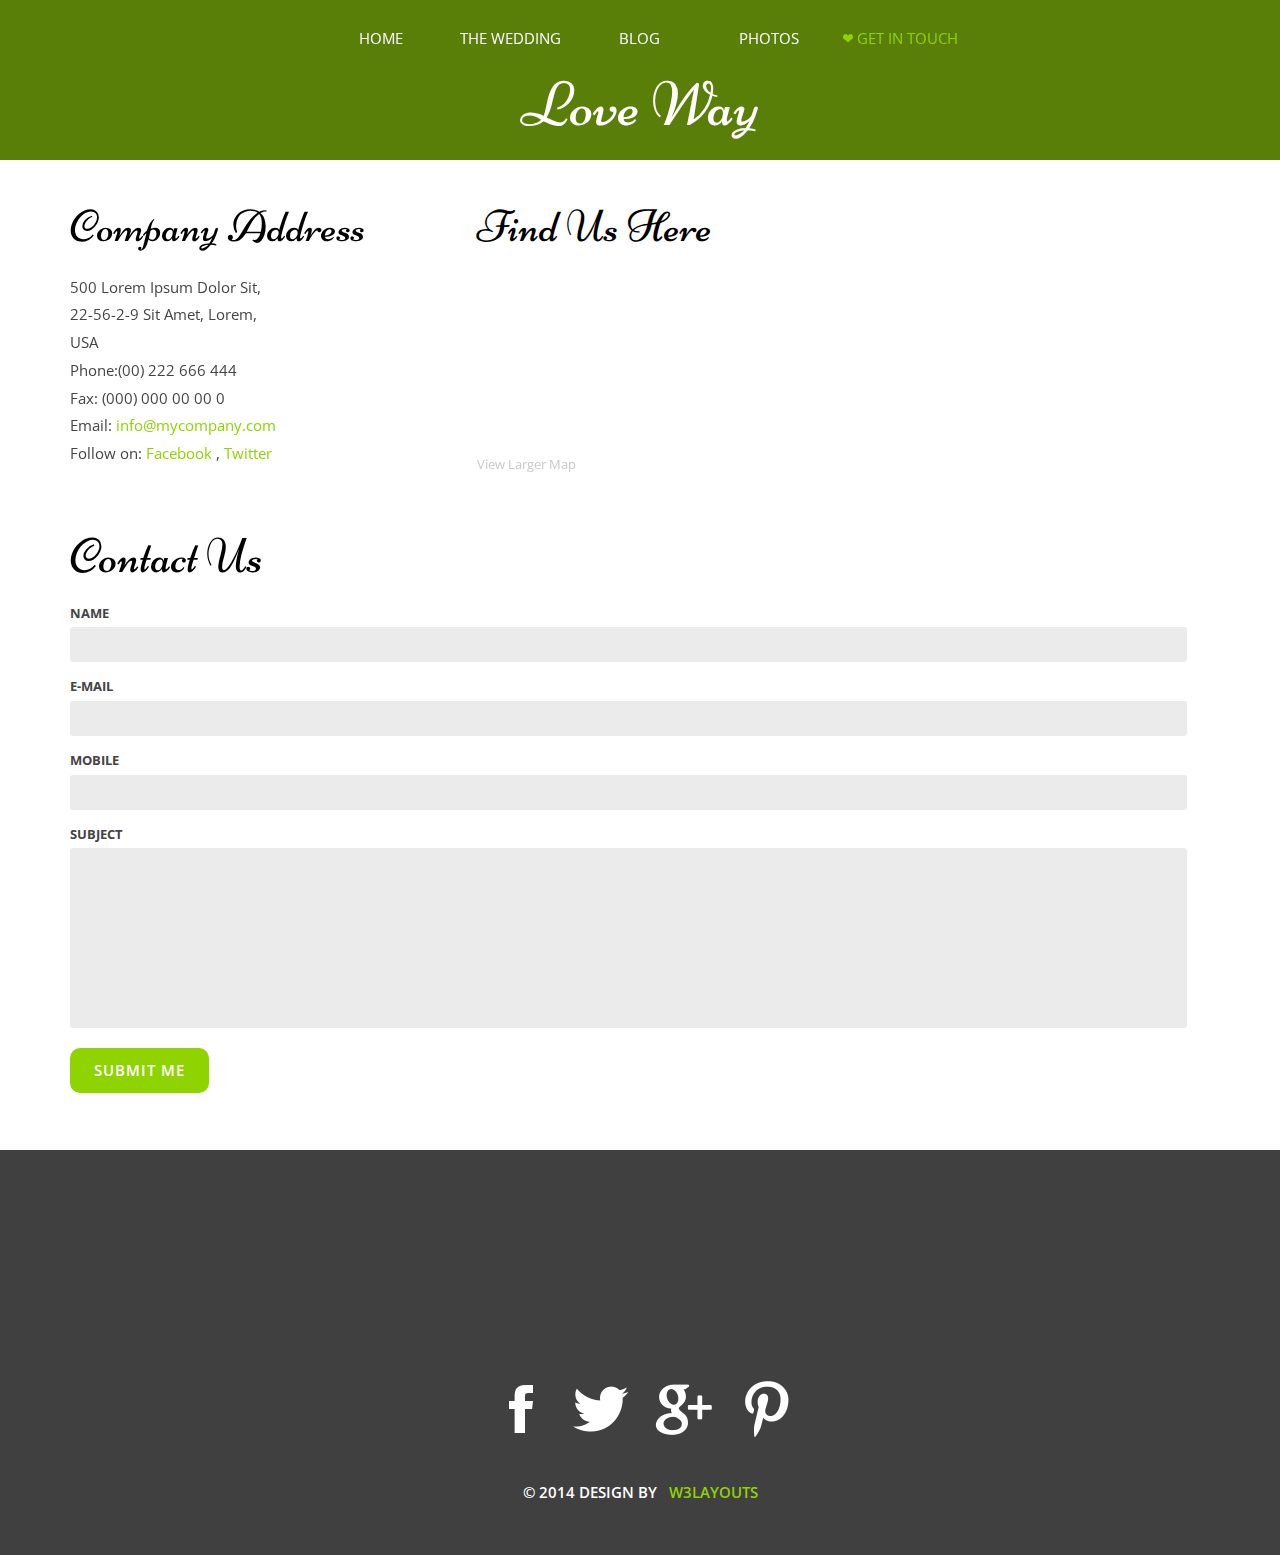
<file: contact.html>
<!--
Author: W3layouts
Author URL: http://w3layouts.com
License: Creative Commons Attribution 3.0 Unported
License URL: http://creativecommons.org/licenses/by/3.0/
-->
<!DOCTYPE html>
<html>
<head>
<title>LOVE WAY Bootstarp responsive Website Template| Contact :: w3layouts</title>
<link href="css/bootstrap.css" rel='stylesheet' type='text/css' />
<!-- jQuery (necessary for Bootstrap's JavaScript plugins) -->
<script src="js/jquery.min.js"></script>
<script src="js/modernizr.custom.js"></script>
<!-- Custom Theme files -->
<link href="css/style.css" rel="stylesheet" type="text/css" media="all" />
<!-- Custom Theme files -->
<meta name="viewport" content="width=device-width, initial-scale=1">
<script type="application/x-javascript"> addEventListener("load", function() { setTimeout(hideURLbar, 0); }, false); function hideURLbar(){ window.scrollTo(0,1); } </script>
<!--webfont-->
<link href='http://fonts.googleapis.com/css?family=Open+Sans:300italic,400italic,600italic,700italic,800italic,400,300,600,700,800' rel='stylesheet' type='text/css'>
<link href='http://fonts.googleapis.com/css?family=Niconne' rel='stylesheet' type='text/css'>
<script type="text/javascript" src="js/move-top.js"></script>
<script type="text/javascript" src="js/easing.js"></script>
<script type="text/javascript">
			jQuery(document).ready(function($) {
				$(".scroll").click(function(event){		
					event.preventDefault();
					$('html,body').animate({scrollTop:$(this.hash).offset().top},1200);
				});
			});
		</script>
</head>
<body>
     <!-- header-section-starts -->
				  <div class="wedding-banner-info text-center">
					<div class="container">
						<div class="top-menu w-top-menu">
						<span class="menu"> </span>
							<ul class="cl-effect-16">
								<li><a href="index.html" data-hover="Home">Home</a></li>
								<li><a href="wedding.html" data-hover="The Wedding">The Wedding</a></li>
								<li><a href="blog.html" data-hover="Blog">Blog</a></li>
								<li><a href="photos.html" data-hover="Photos">Photos</a></li>
								<li><a class="active" href="contact.html"><i class="heart"></i>Get In Touch</a></li>
							</ul>
						</div>
						<!-- script-for-menu -->
						<script>
							$("span.menu").click(function(){
								$(".top-menu ul").slideToggle("slow" , function(){
								});
							});
						</script>
						<!-- script-for-menu -->
						<div class="logo1">
				            <a href="index.html">Love Way</a>
						</div>
					</div>
				  </div>
	 <!-- header-section-ends -->
	 <!-- content-section-starts -->
	 <div class="blog-content">
      <div class="container">
        <div class="wrapper">
	       <div class="contact">
		     <div class="section group">				
				<div class="col span_1_of_2">
					<div class="contact_info">
			    	 	<h2>Find Us Here</h2>
			    	 		<div class="contact-map">
					   			<iframe width="100%" height="175" frameborder="0" scrolling="no" marginheight="0" marginwidth="0" src="https://maps.google.co.in/maps?f=q&amp;source=s_q&amp;hl=en&amp;geocode=&amp;q=Lighthouse+Point,+FL,+United+States&amp;aq=4&amp;oq=light&amp;sll=26.275636,-80.087265&amp;sspn=0.04941,0.104628&amp;ie=UTF8&amp;hq=&amp;hnear=Lighthouse+Point,+Broward,+Florida,+United+States&amp;t=m&amp;z=14&amp;ll=26.275636,-80.087265&amp;output=embed"></iframe><br><small><a href="https://maps.google.co.in/maps?f=q&amp;source=embed&amp;hl=en&amp;geocode=&amp;q=Lighthouse+Point,+FL,+United+States&amp;aq=4&amp;oq=light&amp;sll=26.275636,-80.087265&amp;sspn=0.04941,0.104628&amp;ie=UTF8&amp;hq=&amp;hnear=Lighthouse+Point,+Broward,+Florida,+United+States&amp;t=m&amp;z=14&amp;ll=26.275636,-80.087265" style="color: #C9C9C9;text-align:left;font-size:13px">View Larger Map</a></small>
					   		</div>
      				</div>
      			<div class="company_address">
				     	<h2>Company Address </h2>
						<p>500 Lorem Ipsum Dolor Sit,</p>
						<p>22-56-2-9 Sit Amet, Lorem,</p>
						<p>USA</p>
				   		<p>Phone:(00) 222 666 444</p>
				   		<p>Fax: (000) 000 00 00 0</p>
				 	 	<p>Email: <a href="#">info@mycompany.com</a></p>
				   		<p>Follow on: <a href="#">Facebook</a> , <a href="#">Twitter</a></p>
				   </div>
				   <div class="clearfix"></div>
				</div>				
				<div class="col span_2_of_4">
				  <div class="contact-form">
				  	<h2 class="style">Contact Us</h2>
					       <form method="post" action="contact-post.html">
					    	<div>
						    	<span><label>NAME</label></span>
						    	<span><input name="userName" type="text" class="textbox"></span>
						    </div>
						    <div>
						    	<span><label>E-MAIL</label></span>
						    	<span><input name="userEmail" type="text" class="textbox"></span>
						    </div>
						    <div>
						     	<span><label>MOBILE</label></span>
						    	<span><input name="userPhone" type="text" class="textbox"></span>
						    </div>
						    <div>
						    	<span><label>SUBJECT</label></span>
						    	<span><textarea name="userMsg"> </textarea></span>
						    </div>
						   <div>
						   		<div class="button"><span><a href="#">Submit me</a></span></div>
						  </div>
					    </form>
				    </div>
  				</div>		
  			<div class="clearfix"></div>
			</div>
	    </div>
	</div>
</div>
</div>
	 <!-- content-section-ends -->
	 <!-- footer-section-starts -->
	 <div class="footer">
		<div class="map">
			<iframe src="https://www.google.com/maps/embed?pb=!1m18!1m12!1m3!1d396369.7968760607!2d-94.5757195!3d39.091919000000004!2m3!1f0!2f0!3f0!3m2!1i1024!2i768!4f13.1!3m3!1m2!1s0x87c0f75eafe99997%3A0x558525e66aaa51a2!2sKansas+City%2C+MO%2C+USA!5e0!3m2!1sen!2sin!4v1416895090472"  frameborder="0" style="border:0"></iframe>
			<div class="map-layer text-center">
				<div class="social-icons">
					<a href="#"><i class="facebook"></i></a>
					<a href="#"><i class="twitter"></i></a>
					<a href="#"><i class="google-pluse"></i></a>
					<a href="#"><i class="pinterest"></i></a>
				</div>
				<p>&copy; 2014 Design by <a href="http://w3layouts.com" target="target_blank">W3layouts</a></p>
			</div>
		</div>
	 </div>
	 <!-- footer-section-ends -->
</body>
</html>
</file>
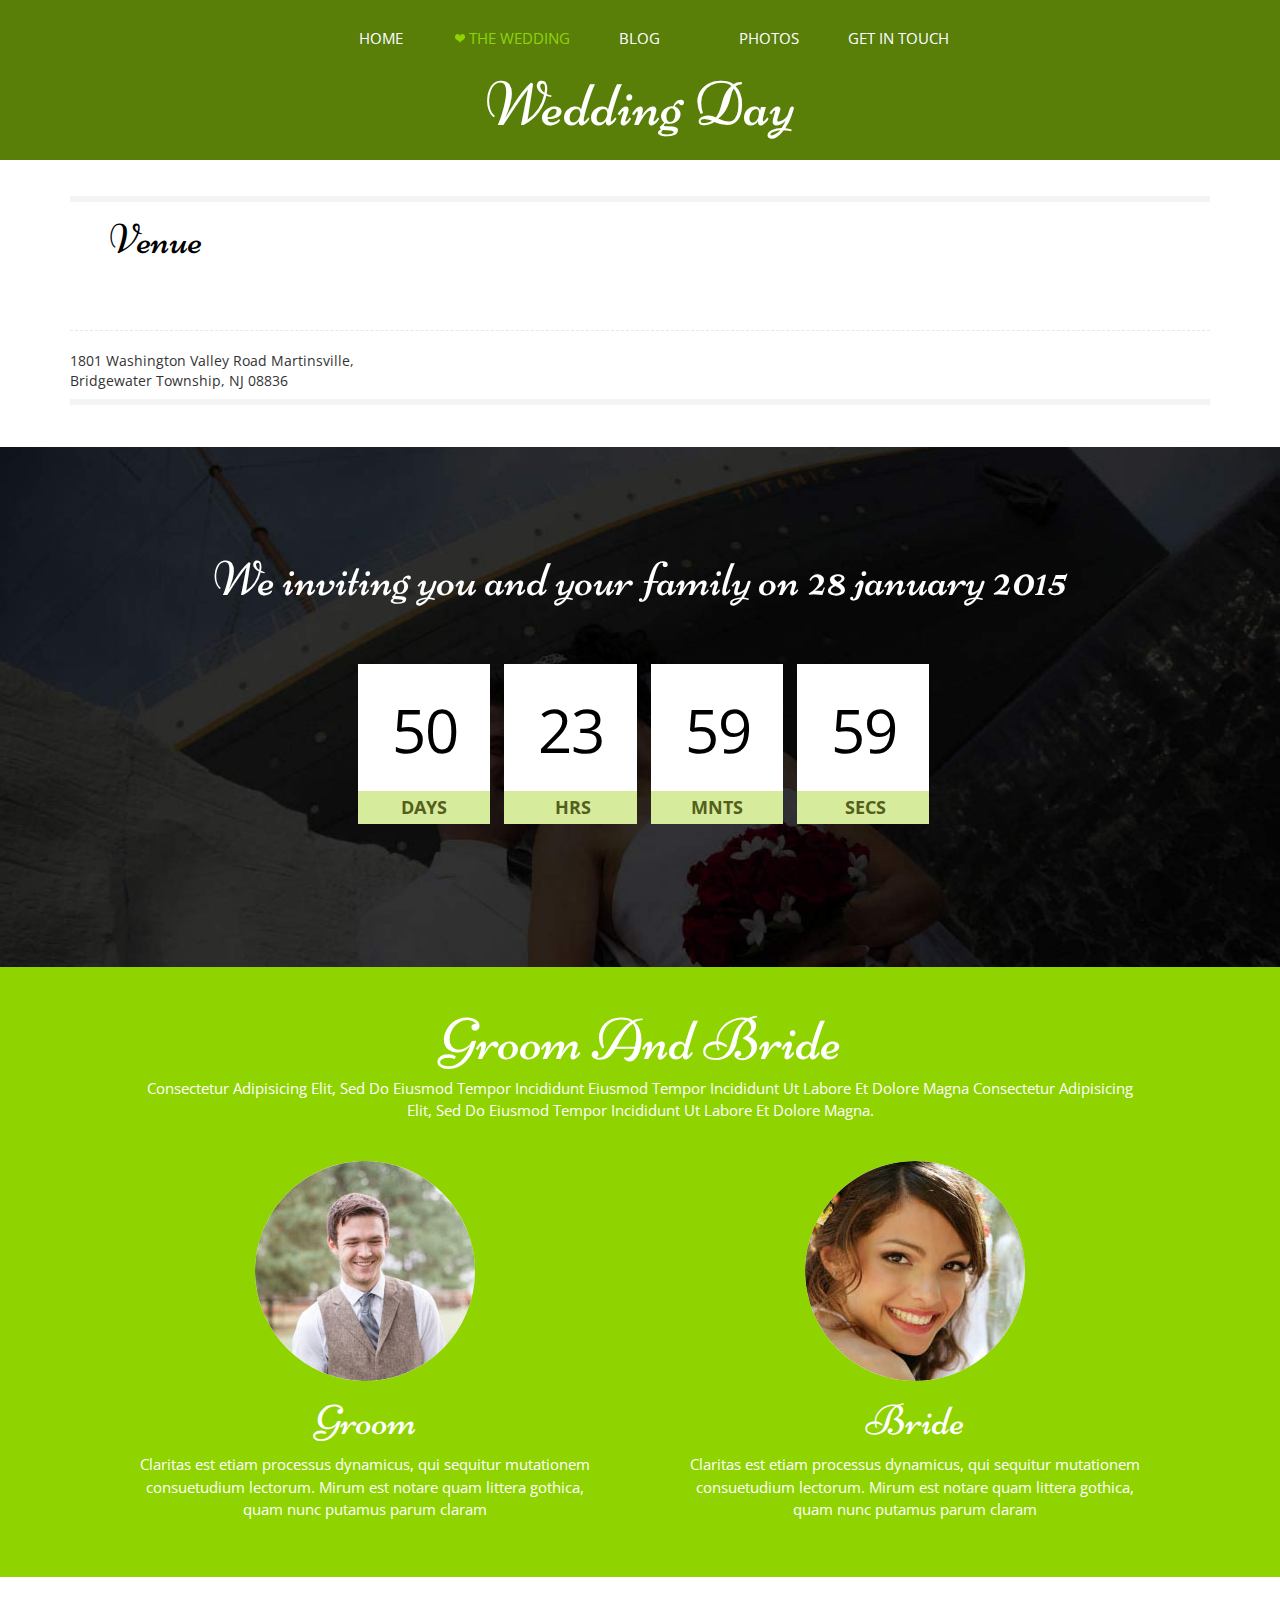
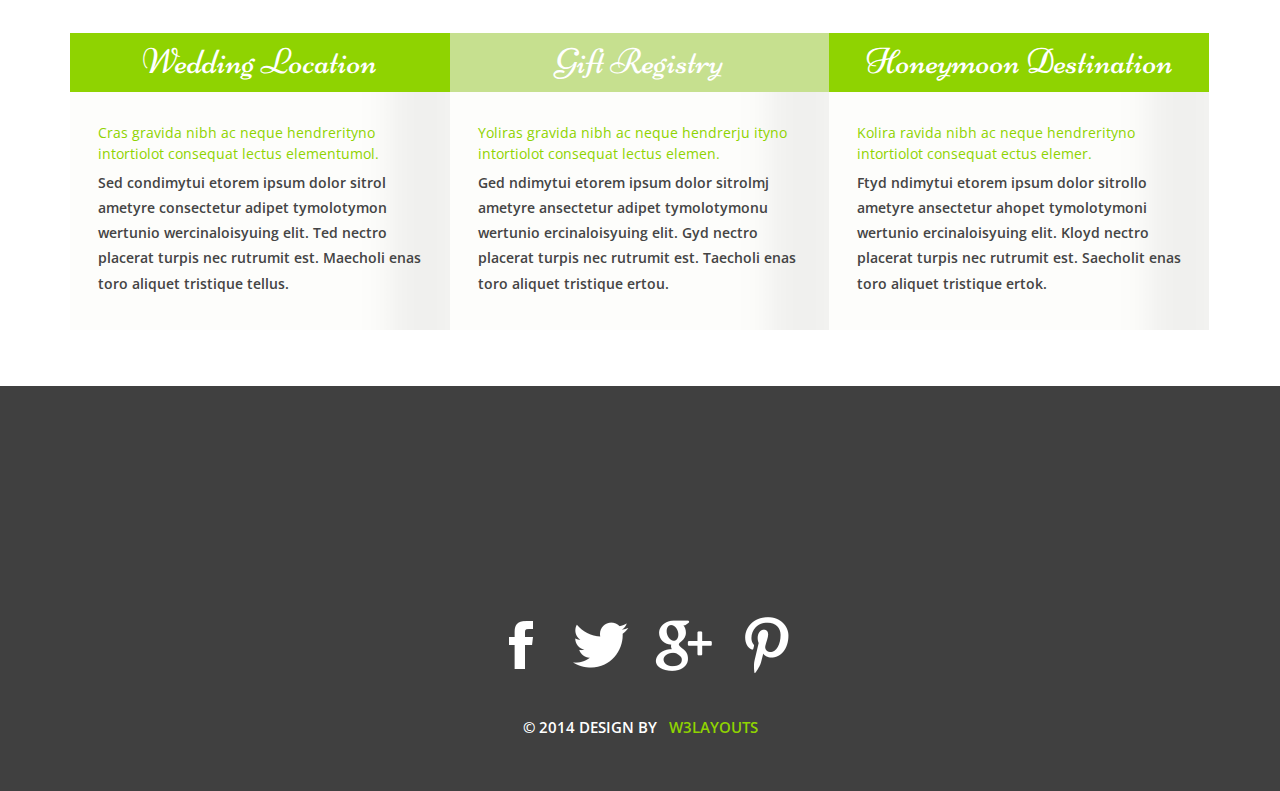
<file: wedding.html>
<!--
Author: W3layouts
Author URL: http://w3layouts.com
License: Creative Commons Attribution 3.0 Unported
License URL: http://creativecommons.org/licenses/by/3.0/
-->
<!DOCTYPE html>
<html>
<head>
<title>LOVE WAY Bootstarp responsive Website Template| Wedding :: w3layouts</title>
<link href="css/bootstrap.css" rel='stylesheet' type='text/css' />
<!-- jQuery (necessary for Bootstrap's JavaScript plugins) -->
<script src="js/jquery.min.js"></script>
<script src="js/modernizr.custom.js"></script>
<!-- Custom Theme files -->
<link href="css/style.css" rel="stylesheet" type="text/css" media="all" />
<!-- Custom Theme files -->
<meta name="viewport" content="width=device-width, initial-scale=1">
<script type="application/x-javascript"> addEventListener("load", function() { setTimeout(hideURLbar, 0); }, false); function hideURLbar(){ window.scrollTo(0,1); } </script>
<!--webfont-->
<link href='http://fonts.googleapis.com/css?family=Open+Sans:300italic,400italic,600italic,700italic,800italic,400,300,600,700,800' rel='stylesheet' type='text/css'>
<link href='http://fonts.googleapis.com/css?family=Niconne' rel='stylesheet' type='text/css'>
<!--webfont-->
<script src="js/home.js"></script>
<script src="js/jquery.carouFredSel-6.0.5-packed.js"></script>
	<script type="text/javascript">
       $("#foo1").carouFredSel();
    </script>
 <script src="js/jquery.countdown.js"></script>
<script src="js/script.js"></script>
<script type="text/javascript" src="js/move-top.js"></script>
<script type="text/javascript" src="js/easing.js"></script>
<script type="text/javascript">
			jQuery(document).ready(function($) {
				$(".scroll").click(function(event){		
					event.preventDefault();
					$('html,body').animate({scrollTop:$(this.hash).offset().top},1200);
				});
			});
		</script>
</head>
<body>
    <!-- header-section-starts -->
				  <div class="wedding-banner-info text-center">
					<div class="container">
						<div class="top-menu w-top-menu">
						<span class="menu"> </span>
							<ul class="cl-effect-16">
								<li><a href="index.html" data-hover="Home">Home</a></li>
								<li><a class="active" href="wedding.html"><i class="heart"></i>The Wedding</a></li>
								<li><a href="blog.html" data-hover="Blog">Blog</a></li>
								<li><a href="photos.html" data-hover="Photos">Photos</a></li>
								<li><a href="contact.html" data-hover="Get In Touch">Get In Touch</a></li>
							</ul>
						</div>
						<!-- script-for-menu -->
						<script>
							$("span.menu").click(function(){
								$(".top-menu ul").slideToggle("slow" , function(){
								});
							});
						</script>
						<!-- script-for-menu -->
						<div class="logo1"><a href="index.html">Wedding Day</a></div>
					</div>
				  </div>
	 <!-- header-section-ends -->
	 <!-- content-section-starts -->
<div class="wedding-content page1">
		<div class="wedding-top">
		<div class="container">
              		<div class="content-top"> </div>
	      <div class="content-middle">    
	        <div class="inner-top">   
	    	  <div class="transparent p1">
				<div class="image_carousel">
				  <h3>Venue</h3>
<div class="clearfix"></div>
			</div>
		</div>
      </div>
		     <br>
		     1801 Washington Valley Road Martinsville,<br>
	      Bridgewater Township, NJ 08836            </div>
  </div>  
  </div>
  	<div class="counterbg">
					<div class="invitation text-center">
					<p>We inviting you and your family on 28 january 2015</p>
					</div>
					<div id="counter"> </div>		   	 	  	 
		   	 	 </div>
  		  
	<div class="wedding-happy-couple">
			<div class="happy-couple-head span-head text-center">
				<h3>groom and bride</h3>
				<p>Consectetur adipisicing elit, sed do eiusmod tempor incididunt eiusmod tempor incididunt ut labore et dolore magna Consectetur adipisicing elit, sed do eiusmod tempor incididunt ut labore et dolore magna.</p>
			</div>
			<div class="happy-couple-grids">
				<div class="col-md-6 happy-couple-grid span-66 text-center">
					<img src="images/s1.jpg" alt="" />
					<h4>groom</h4>
					<p>Claritas est etiam processus dynamicus, qui sequitur mutationem consuetudium lectorum. Mirum est notare quam littera gothica, quam nunc putamus parum claram</p>
				</div>
				<div class="col-md-6 happy-couple-grid span-66 text-center">
					<img src="images/s2.jpg" alt="" />
					<h4>bride</h4>
					<p>Claritas est etiam processus dynamicus, qui sequitur mutationem consuetudium lectorum. Mirum est notare quam littera gothica, quam nunc putamus parum claram</p>
				</div>
				<div class="clearfix"></div>
			</div>
	    </div>
	<div class="container">
      <div class="banners">
        <div class="maxheight"><h3>Wedding Location</h3>
          <a href="#">Cras gravida nibh ac neque hendrerityno intortiolot consequat lectus elementumol. </a>
            <p>Sed condimytui etorem ipsum dolor sitrol ametyre consectetur adipet tymolotymon wertunio wercinaloisyuing elit. Ted nectro placerat turpis nec rutrumit est. Maecholi enas toro aliquet tristique tellus.</p>
        </div>
        <div class="maxheight"><h3>Gift Registry</h3>
         <a href="#">Yoliras gravida nibh ac neque hendrerju
ityno intortiolot consequat lectus elemen.</a>
            <p>Ged ndimytui etorem ipsum dolor sitrolmj ametyre ansectetur adipet tymolotymonu wertunio ercinaloisyuing elit. Gyd nectro placerat turpis nec rutrumit est. Taecholi enas toro aliquet tristique ertou.</p>
        </div>
        <div class="maxheight"><h3>Honeymoon Destination</h3>
          <a href="#">Kolira ravida nibh ac neque hendrerityno intortiolot consequat ectus elemer.</a>
         <p>Ftyd ndimytui etorem ipsum dolor sitrollo ametyre ansectetur ahopet tymolotymoni wertunio ercinaloisyuing elit. Kloyd nectro placerat turpis nec rutrumit est. Saecholit enas toro aliquet tristique ertok.</p>
        </div>
      </div>
    </div>

  </div>
	 <!-- content-section-ends -->
	 <!-- footer-section-starts -->
	 <div class="footer">
		<div class="map">
			<iframe src="https://www.google.com/maps/embed?pb=!1m18!1m12!1m3!1d396369.7968760607!2d-94.5757195!3d39.091919000000004!2m3!1f0!2f0!3f0!3m2!1i1024!2i768!4f13.1!3m3!1m2!1s0x87c0f75eafe99997%3A0x558525e66aaa51a2!2sKansas+City%2C+MO%2C+USA!5e0!3m2!1sen!2sin!4v1416895090472"  frameborder="0" style="border:0"></iframe>
			<div class="map-layer text-center">
				<div class="social-icons">
					<a href="#"><i class="facebook"></i></a>
					<a href="#"><i class="twitter"></i></a>
					<a href="#"><i class="google-pluse"></i></a>
					<a href="#"><i class="pinterest"></i></a>
				</div>
				<p>&copy; 2014 Design by <a href="http://w3layouts.com" target="target_blank">W3layouts</a></p>
			</div>
		</div>
	 </div>
	 <!-- footer-section-ends -->
</body>
</html>
</file>
<file: css/style.css>
/*--
Author: W3layouts
Author URL: http://w3layouts.com
License: Creative Commons Attribution 3.0 Unported
License URL: http://creativecommons.org/licenses/by/3.0/
--*/
body{
	padding:0;
	margin:0;
    font-family: 'Open Sans', sans-serif;
	background:#fff;
}
body a{
    transition:0.5s all;
	-webkit-transition:0.5s all;
	-moz-transition:0.5s all;
	-o-transition:0.5s all;
	-ms-transition:0.5s all;
}
input[type="button"],input[type="submit"]{
	transition:0.5s all;
	-webkit-transition:0.5s all;
	-moz-transition:0.5s all;
	-o-transition:0.5s all;
	-ms-transition:0.5s all;
}
h1,h2,h3,h4,h5,h6{
	margin:0;			   
}	
p{
	margin:0;
}
ul{
	margin:0;
	padding:0;
}
label{
	margin:0;
}
/*-----start-header----*/

/*--- slider-css --*/
.slider{
	position:relative;
}
.banner-info {
	position: absolute;
	top: 6em;
	left: 13em;
}

.logo1 a {
	color: #fff;
	font-size: 4.5em;
	font-family: 'Niconne', cursive;
	text-decoration: none;
	display: block;
	margin-top: 10px;
}
.rslides {
  position: relative;
  list-style: none;
  overflow: hidden;
  width: 100%;
  padding: 0;
  margin: 0;
  }
.rslides li {
  -webkit-backface-visibility: hidden;
  width: 100%;
  left: 0;
  top: 0;
  }
.rslides img {
  display: block;
  height: auto;
  float: left;
  width: 100%;
  border: 0;
  }
  .birds img{
	width: 17%;
	position: absolute;
	top: 0;
	left: 35em;
	margin-top: 5em;
	}
a.morebtn{
	padding: 0.4em;
	display: block;
	font-size: 1.25em;
	text-transform: uppercase;
	color: #FFF;
	text-decoration: none;
	font-weight: 400;
	margin: 0 auto;
	width: 30%;
	transition: 0.5s all ease;
	-webkit-transition: 0.5s all ease;
	/* [disabled]-moz-transition: 0.5s all ease; */
	/* [disabled]-o-transition: 0.5s all ease; */
	/* [disabled]-ms-transition: 0.5s all ease; */
	border: 2px solid #fff;
	border-radius: 7px;
	-webkit-border-radius: 7px;
	-moz-border-radius: 7px;
	-o-border-radius: 7px;
	-ms-border-radius: 7px;
}
a.morebtn:hover{
	border: 2px dashed #60CBA1;
}
.callbacks_tabs a:after {
	content: url('../images/s-hearts.png') no-repeat 0px 0px;
	font-size: 0;
	visibility: visible;
	display: block;
	height: 15px;
	width: 15px;
	display: inline-block;
	border-radius: 50%;
	-webkit-border-radius: 50%;
	-moz-border-radius: 50%;
	-o-border-radius: 50%;
	-ms-border-radius: 50%;
}
.callbacks_here a:after{
	opacity:0.5;
}
.callbacks_tabs a{
	visibility:hidden;
}
.callbacks_tabs li{
	display:inline-block;
	margin: 0 10px 0px 0;
}
ul.callbacks_tabs.callbacks1_tabs {
	position: absolute;
	bottom: 20px;
	z-index: 999;
	left: 46%;
}
.callbacks_nav {
  position: absolute;
  -webkit-tap-highlight-color: rgba(0,0,0,0);
  top: 41%;
  left: 14%;
  opacity: 0.7;
  z-index: 3;
  text-indent: -9999px;
  overflow: hidden;
  text-decoration: none;
  height: 61px;
  width: 38px;
  background: transparent url("../images/themes.png") no-repeat left top;
  margin-top: -45px;
  }
.callbacks_nav.next {
  left: auto;
  background-position: right top;
  right: 14%;
 }
/*-- responsive-mediaquries --*/
@media(max-width:1024px){
	.caption {
		width: 63%;
		top: 31%;
		left: 19%;
	}
}
@media(max-width:768px){
	.caption {
		width: 70%;
		top: 22%;
		left: 13%;
	}
	.caption h3{
		font-size:1.5em;
	}
	a.morebtn {
		width: 26%;
	}
	.callbacks_nav {
	  	top: 55%;
	 }
}
@media(max-width:640px){
	.caption {
		width: 70%;
		top: 12%;
		left: 13%;
	}
	.caption h3{
		font-size:1.5em;
	}
	a.morebtn {
		width: 30%;
	}
	.callbacks_tabs a:after {
		height: 10px;
		width: 10px;
	}
	.callbacks_nav {
		display: none;
	}
}
@media(max-width:480px){
	.caption {
		width: 70%;
		top: 14%;
		left: 13%;
	}
	.callbacks_nav {
	  	top: 60%;
	 }
	.caption p{
		height:25px;
		overflow:hidden;
		margin:0.5em 0;
	}
	.caption h3{
		font-size:1.4em;
	}
	a.morebtn {
		width: 40%;
		font-size:0.8em;
	}
	.callbacks_tabs a:after {
		height:4px;
		width: 4px;
	}
	ul.callbacks_tabs.callbacks1_tabs {
		bottom: 10px;
		left: 4px;
	}
}
@media(max-width:320px){
	.caption {
		width: 70%;
		top: 14%;
		left: 13%;
	}
	.callbacks_nav {
	  	top: 63%;
	 }
	.caption p{
		height:25px;
		overflow:hidden;
		margin:0.2em 0;
	}
	.caption h3{
		font-size:1em;
	}
	a.morebtn {
		width: 50%;
		font-size: 0.8em;
		padding:0.6em 0.5em; 
	}
	.callbacks_tabs a:after {
		height:4px;
		width: 4px;
	}
	ul.callbacks_tabs.callbacks1_tabs {
		bottom: 10px;
		left: 4px;
	}
}
.top-menu {
	margin-bottom: 14em;
}
.top-menu ul li{
	display:inline-block;
	width:11%;
}
.top-menu ul li a{
	color:#fff;
	text-transform:uppercase;
	font-size:15px;
	font-weight:400;
	text-decoration:none;
}
.top-menu ul li a.active {
	color: #8fd400;
}
/* Effect 16: fall down */
.cl-effect-16 a {
	color: #6f8686;
	text-shadow: 0 0 1px rgba(111,134,134,0.3);
}
.cl-effect-16 a::before {
	color: #8fd400;
	content: attr(data-hover);
	position: absolute;
	opacity: 0;
	text-shadow: 0 0 1px rgba(255,255,255,0.3);
	-webkit-transform: scale(1.1) translateX(10px) translateY(-10px) rotate(4deg);
	-moz-transform: scale(1.1) translateX(10px) translateY(-10px) rotate(4deg);
	transform: scale(1.1) translateX(10px) translateY(-10px) rotate(4deg);
	-webkit-transition: -webkit-transform 0.3s, opacity 0.3s;
	-moz-transition: -moz-transform 0.3s, opacity 0.3s;
	transition: transform 0.3s, opacity 0.3s;
	pointer-events: none;
}

.cl-effect-16 a:hover::before,
.cl-effect-16 a:focus::before {
	-webkit-transform: scale(1) translateX(0px) translateY(0px) rotate(0deg);
	-moz-transform: scale(1) translateX(0px) translateY(0px) rotate(0deg);
	transform: scale(1) translateX(0px) translateY(0px) rotate(0deg);
	opacity: 1;
}
i.heart{
	width:15px;
	height:15px;
	background: url('../images/heart.png') no-repeat 0px 0px;
	display:inline-block;
	vertical-align: middle;
	margin: 0 2px 5px 0;
}
.logo a  {
	color: #8fd400;
	font-size: 6.5em;
	font-family: 'Niconne', cursive;
	margin-bottom: 1em;
	text-decoration:none;
	display:block;
}
.banner-info h1 {
	color: #fff;
	font-size: 7em;
	font-family: 'Niconne', cursive;
}
.happy-couple {
	background: #8fd301;
	padding: 5em 26em;
}
.happy-couple-head h3 {
	color: #fff;
	font-size: 5em;
	font-family: 'Niconne', cursive;
	margin-bottom: 1em;
}
.happy-couple-grid h4 {
	text-transform: uppercase;
	color: #fff;
	font-size: 17px;
	font-weight: 600;
	margin: 17px 0 9px 0;
}
.happy-couple-grid p{
	color: #fff;
	font-size: 15px;
	font-weight: 400;
	line-height: 1.5em;
}
.happy-couple-grid {
	padding: 0 50px 0 0;
}
.happy-couple-grid img {
	border-radius: 50%;
}
.happy-couple-grid:nth-child(2) {
	padding: 0 0 0 50px;
}
/*-- comming-soon-page --*/
.commingsoon p {
	color: #fff;
	font-size: 1.9em;
	font-weight: 400;
	text-transform: uppercase;
}
.commingsoon {
	margin-bottom:5em;
	background: url('../images/line.png') no-repeat 35.5em 19px;
}
/* ---------- TIMER ---------- */

.countDays,.countHours,.countMinutes,.countSeconds {
    background: rgb(255, 255, 255);
    width: 9%;
    float: left;
    color: rgb(0, 0, 0);
    text-align: center;
    margin-right: 20px;
}
#counter {
	width:48%;
	height:160px;
	margin-left: 31%;
	font-size:60px;
	color: #FFF;
	overflow: hidden;
}
.timer{
	border-top:2px ridge #5F5F5F;
	border-bottom:2px ridge #5F5F5F;
}
.timer h4{
	font-size: 14px;
	color: #E5E5E5;
	font-style: normal;
	font-variant: normal;
	font-weight: lighter;
	letter-spacing: 1px;
	margin-top: 20px;
}
.countDays, .countHours, .countMinutes, .countSeconds {
    float: left;
    width: 18%;
    height: 160px;
    background: #fff;
}
.points {
	float: left;
	width:40px;
	margin: 0;
	font-size: 44px;
	font-weight: bold;
	text-align: center;
	line-height: 138px;
	text-shadow: none;
	color:#FFF;
    display: none;
}
.position {
	position: relative;
	float: left;
	width:35px;
	height:90px;
	margin:24px -18px -14px 16px;
}
.digit {
	position: absolute;
	top: 0;
	left:18px;
}
.boxName {
    float: left;
    width: 100%;
    font-size: 18px;
    color: #545f1d;
    font-weight: 700;
    clear: both;
    background: #d7eb9c;
    padding: 4px;
    margin-top: 27px;
}
.Hours { margin-left: 5px; }
.Seconds { margin-left: 5px; }
/* ---------- /TIMER ---------- */
.counterbg {
	background: url('../images/count-bg.jpg') no-repeat;
	background-size:cover;
	padding:11em 0 0 0;
	min-height: 660px;
}
.important-people-head h3{
	color: #000000;
	font-size: 5.2em;
	font-family: 'Niconne', cursive;
	margin-bottom: 1em;
}
.important-people-text h4{
	color: #000000;
	font-size: 20px;
	font-weight: 700;
	text-transform: uppercase;
}
.important-people-text h5{
	color: #8fd301;
	font-size: 20px;
	font-weight: 700;
	text-transform: uppercase;
	margin-bottom: 10px;
}
.important-people-text p{
	color: #6e6e6e;
	font-size: 15px;
	font-weight: 400;
	line-height:1.6em;
}
.important-people-text {
	padding: 0;
	margin-top: 5px;
}
.important-people {
	padding: 6em 0;
}
.important-people-grid {
	margin-bottom: 5em;
}
.important-people-grid:nth-child(3) {
	margin-bottom: 1em;
}
.map iframe{
	width:100%;
	min-height:450px;
}
i.facebook{
	width:65px;
	height:65px;
	background:url('../images/img-sprite.png') no-repeat 9px 0px;
	display:inline-block;
	margin-right:15px;
}
i.facebook:hover,i.twitter:hover,i.google-pluse:hover,i.pinterest:hover{
	opacity:0.5;
}
i.twitter{
	width:65px;
	height:65px;
	background:url('../images/img-sprite.png') no-repeat -69px 0px;
	display:inline-block;
	margin-right:15px;
}
i.google-pluse{
	width:65px;
	height:65px;
	background:url('../images/img-sprite.png') no-repeat -151px 0px;
	display:inline-block;
	margin-right:15px;
}
i.pinterest{
	width:65px;
	height:65px;
	background:url('../images/img-sprite.png') no-repeat -227px 0px;
	display:inline-block;
}
.map {
	position: relative;
}
.map-layer {
	position: absolute;
	top: 0;
	left: 0;
	width: 100%;
	min-height: 455px;
	background: rgba(0, 0, 0, 0.75);
}
.social-icons {
	padding-top: 18em;
}
.footer p {
	color: #fff;
	text-transform: uppercase;
	font-size: 15px;
	font-weight: 600;
	padding-top: 3em;
}
.footer p a{
	color:#8fd301;
	margin-left:8px;
}
.footer p a:hover{
	color:#fff;
}
i.tw{
	width:65px;
	height:65px;
	background:url('../images/img-sprite.png') no-repeat -7px -80px;
	display:inline-block;
}
i.fb{
	width:65px;
	height:65px;
	background:url('../images/img-sprite.png') no-repeat -83px -80px;
	display:inline-block;
}
i.tw:hover,i.fb:hover{
	opacity:0.5;
}
.important-people-image {
	position: relative;
}
.important-people-image img {
	width: 100%;
}
.s-icons {
	position:absolute;
	top: 100px;
	left: 81px;
	display:none;
}

.important-people-image:hover{
	opacity:0.5;
	cursor:pointer;
}
.important-people-image:hover div.s-icons{
	display:block;
}
 /*-- blog-page --*/
 
.group:before,
.group:after {
    content:"";
    display:table;
}
.group:after {
    clear:both;
}
.group {
    zoom:1;
}
.span_2_of_3  h3{
	font-size:1.2em;
	color: #C86360;
	text-transform: uppercase;
	padding: 5px 0;
}
/**** Blog ****/
.blog_posts {
	padding: 15px 0 20px;
}
.blog_date {
	float: left;
	width: 7%;
	background: #8fd301;
	background-repeat: repeat-x;
	filter: progid:DXImageTransform.Microsoft.gradient(startColorstr='#ffb1b1b1',endColorstr='#ff5f5f5f',GradientType=0);
	display: inline-block;
	text-align: center;
	filter: progid:DXImageTransform.Microsoft.gradient(enabled= false);
	border-radius:50%;
	-webkit-border-radius:50%;
	-moz-border-radius:50%;
	-o-border-radius:50%;
}
.blog_posts figure {
	font-weight: 700;
	font-size: 10px;
	color: #FFF;
	text-align: center;
	padding:12px 0;
}
.blog_posts figure span {
	font-size:2.5em;
	line-height: 30px;
	color: #FFF;
	display: block;
	margin-bottom: -5px;
}
.blog_desc {
	float: left;
	padding-left: 2%;
	width: 90%;
}
.blog_heading p span {
	color: #C86360;
	font-size: 18px;
	text-transform: uppercase;
}
.blog_heading p {
	color:#9A585C;
	font-size: 0.8em;
	padding:0;
}
.blog_1_of_2 {
	width:50%;
	float:left;
}
.blogdata_1_of_2{
	width: 47%;
	float: left;
	margin-left: 3%;
}
.blog_img img {
	padding:5px;
	background: #FFF;
	border: 1px solid #8fd301;
	margin-top:10px;
}
.blog_data p {
	color:#B8A395;
	font-size:0.8125em;
	line-height:1.8em;
}
/*** Page numbers ***/
.content-pagenation{
	float:right;
}
.content-pagenation li {
	display: inline-block;
}
.content-pagenation li a {
	color:#8fd301;
	font-size: 1em;
	background: #FFF;
	padding: 10px 12px;
	border: 1px solid #8fd301;
	-webkit-transition: all .5s;
	-moz-transition: all .5s;
	-o-transition: all .5s;
	-ms-transition: all .5s;
	transition: all .5s;
}
.content-pagenation li a:hover{
	background:#8fd301;
	color:#FFF;
}
.span_1_of_3 li{
	color: #98AB72;
	font-size: 1em;
	padding: 7px 24px;
	background: url(../images/list-arrow.png) no-repeat 0;
	cursor: pointer;
	list-style-type: none;
}
.span_1_of_3 li:hover{
	color:#8fd301;
}
.span_2_of_3 p span{
	font-size: 1.3em;
    color:#8fd301;
}
.span_2_of_3 p,
.span_1_of_3  p  {
	color: #505050;
	font-size: 1.2em;
	line-height: 1.8em;
	font-weight: 300;
}
.blog_img img {
	width: 100%;
}
.more span a{
	padding:8px 10px;
	border-radius:3px;
	-moz-border-radius:3px;
	-webkit-border-radius:3px;
	-o-border-radius:3px;
	font-size:1em;
	color:#FFF;
    -webkit-transition: -webkit-box-shadow, background 0.2s linear;
    -moz-transition: -moz-box-shadow, background 0.2s linear;
    -ms-transition: -moz-box-shadow, background 0.2s linear;
    -o-transition: -o-box-shadow, background 0.2s linear;
    transition: box-shadow, background 0.2s linear;
     background: #8fd301;
    float: left;
    text-shadow:0px -1px 0px rgba(0, 0, 0, 0.13);
    text-transform: uppercase;  
	text-decoration:none;
	margin-top: 2em;
}
.more span a:hover{
	-webkit-animation: hover 0.5s 1;
    -moz-animation: hover 0.5s 1;
    -ms-animation: hover 0.5s 1;
    -o-animation: hover 0.5s 1;
    animation: hover 0.5s 1;
    background:#8fd301!important;
    text-shadow: 0px -1px 0px rgba(0, 0, 0, 0.13);    
}
.blog-content-head h3{
	color: #000000;
	font-size: 5em;
	font-family: 'Niconne', cursive;
	margin-bottom: 0.2em;
}
.blog-content {
	padding: 4em 0;
}
.rsidebar.span_1_of_3 {
	width: 33%;
	margin: 50px 0 0 7em;
}
.rsidebar h3{
	color: #000000;
	font-size: 3em;
	font-family: 'Niconne', cursive;
	margin-bottom: 8px;
}
.latest_comments h4 a {
	color: #8fd301;
	font-size: 0.9em;
	font-style: italic;
}
.latest_comments p {
	font-size: 1em;
	color: #444;
	font-weight: 500;
	padding:5px 0;
}
.latest_comments {
	margin-top: 2em;
}


/**** photos-page ****/
/***** Gallery *****/
.grid_1_of_4{
	display: block;
	float:left;
	margin: 1% 0 1% 1.6%;
	background: #FFF;
}
.grid_1_of_4:first-child { 
	margin-left: 0; 
} 
.images_1_of_4 {
	width: 23.8%;
	position:relative; 
}
.images_1_of_4  img{
	max-width:100%;
	display:block;
	outline:none;
}
.images_1_of_4 a{
	outline:none;
}
.images_1_of_4 a span{
	position: absolute;
	top:80px;
	left:135px;
	width:36px;
	height:36px;
	opacity: 0;
	-webkit-transition: opacity 0.3s linear;
	-moz-transition: opacity 0.3s linear;
	-o-transition: opacity 0.3s linear;
	-ms-transition: opacity 0.3s linear;
	transition: opacity 0.3s linear;
}
.images_1_of_4 a img:hover{
	opacity:0.6;
}
.images_1_of_4 a:hover span{
	opacity:1;
	background:url(../images/zoom.png) no-repeat;
	filter: alpha(opacity=99); /* internet explorer */
    -ms-filter:"progid:DXImageTransform.Microsoft.Alpha(opacity=99)"; /*IE8*/
}
.gallery-content-head h3{
	color: #000000;
	font-size: 5em;
	font-family: 'Niconne', cursive;
	margin-bottom: 0.4em;
}
.gallery-content {
	padding: 3em 0 5em 0;
}

/*-- contact-page --*/

/*start Contact*/
.contact{
	display: block;
}
.contact_info{
	float: right;
	width: 64.33333%;
}
.contact-map {
	margin-top: 2%;
}
.company_address {
	float: left;
	margin-right: 3%;
	width: 32.3333%;
}
.span_1_of_2 h2{
	font-size: 3.5em;
	color: #000000;
	text-transform: capitalize;
	word-spacing: 1px;
	margin-bottom: 0.5em;
	font-family: 'Niconne', cursive;
}
.span_2_of_4 h2{
	font-size: 3.5em;
	color: #000000;
	text-transform: capitalize;
	word-spacing: 1px;
	font-family: 'Niconne', cursive;
	margin-bottom: 15px;
}
.contact-form{
	position:relative;
	margin-top: 2%;
}
.contact-form div{
	padding:5px 0;
}
.contact-form span{
	color: #C9C9C9;
	display:block;
	font-size: 0.8725em;
	padding-bottom:5px;
}
.company_address p{
	font-size: 1.1em;
	color: #444;
	line-height: 1.8em;
}
.company_address p span{
	color: #8ABB96;
	cursor:pointer;
}
.company_address p span:hover{
	color: #C9C9C9;
	-webkit-transition:0.5s;
	-moz-transition:0.5s;
	-o-transition:0.5s;
	transition:0.5s;
}
.contact-form input[type="text"],.contact-form textarea{
	font-size: 1.1em;
	color: #000000;
	font-weight: 500;
	padding: 8px;
	display: block;
	width: 98%;
	background: rgba(87, 87, 87, 0.12);
	border:none;
	outline: none;
	-webkit-appearance: none;
	border-radius: 3px;
	-webkit-border-radius: 3px;
	-moz-border-radius: 3px;
	-o-border-radius: 3px;
}
.contact-form textarea{
	resize:none;
	height:180px;		
}
.contact-form input[type="text"]:focus,.contact-form textarea:focus{
	-webkit-transition:0.9s;
	-o-transition:0.9s;
	-moz-transition:0.9s;
	transition:0.9s;
	box-shadow: 0px 0px 1px rgba(154, 153, 162, 0.69);
	-webkit-box-shadow:0px 0px 1px rgba(154, 153, 162, 0.69);
	-moz-box-shadow0px 0px 1px rgba(154, 153, 162, 0.69);
	-o-box-shadow: 0px 0px 1px rgba(154, 153, 162, 0.69);
}
.contact-form input[type="submit"]{
	background: #6F6F6F;
	color: #ffffff;
	border: 1px solid #646464;
	cursor: pointer;
	padding: 10px 18px;
	display: inline-block;
	text-transform: uppercase;
	font-size:1em;
	font-weight: 400;
	outline: none;
	position: relative;
	-webkit-transition: all 0.3s;
	-moz-transition: all 0.3s;
	-o-transition: all 0.3s;
	transition: all 0.3s;
	border-radius: 3px;
	-webkit-border-radius: 3px;
	-moz-border-radius: 3px;
	-o-border-radius: 3px;
}
.contact-form input[type="submit"]:hover{
	outline:none;
	background: #e1184a;
	color: #ffffff;
}
.button a {
	background: #8fd301;
	color: #fff;
	text-decoration:none;
	border: none;
	font-size: 1.2em;
	cursor: pointer;
	padding: 12px 24px 12px;
	display: inline-block;
	text-transform: uppercase;
	letter-spacing: 1px;
	font-weight: 600;
	outline: none;
	position: relative;
	-webkit-transition: all 0.3s;
	-moz-transition: all 0.3s;
	-o-transition: all 0.3s;
	transition: all 0.3s;
	border-radius: 10px;
	-webkit-border-radius: 10px;
	-moz-border-radius: 10px;
	-o-border-radius: 10px;
	margin:0;
}
.company_address a {
	color: #8fd400;
}
.contact-form span label {
	color: #444;
	font-size: 13px;
	font-weight: 700;
}
.col.span_1_of_2 {
	margin-bottom: 4em;
}


/*Content*/
.banners p {
	padding: 0 25px 0 28px;
	font-size: 14px;
	line-height: 1.8em;
	font-weight: 600;
	color: #444;
}
.banners a {
	color: #8fd301;
	line-height: 1.5em;
	padding: 0 25px 0 28px;
	margin-bottom:6px;
	display: block;
}
.banners a:hover {
	color: #C6E08F;
}
.banners>div {
	padding-bottom: 34px;
	width: 33.3%;
	float: left;
	font-size: 14px;
	background: url(../images/banner_shadow.png) right 0 repeat-y #fdfdfb;
	margin: 5em 0;
}

.banners>div:first-child+div h2 {
	background: #e9c5cc;
}
.banners h3 {
	padding: 8px 0 11px !important;
	text-align: center;
	margin-bottom: 30px !important;
	font-family: 'Niconne', cursive;
	color: #fff;
	font-weight: 500;
	font-size: 2.6em;
	background: #8fd301;
}
.banners>div:first-child+div h3 {
	background: #C6E08F;
}
.span-head h3 {
	color: #fff;
	text-transform: capitalize;
	font-size: 5em;
	font-family: 'Niconne', cursive;
	margin-bottom: 0;
}
.span-head p{
	color: #fff;
	text-transform: capitalize;
	font-size: 1.15em;
	margin: 0.5em 0 3em 0;
}
.span-66 h4{
	font-family: 'Niconne', cursive;
	font-size: 42px;
	text-transform: capitalize;
	font-weight: 100;
}
.wedding-happy-couple{
	background: #8fd301;
	padding: 4em 20em 5em;
}
.content-top {
	border-bottom: 6px solid #F3F4F5;
	padding-bottom: 8px;
}
.inner-top {
	border-bottom: 1px dashed #ECE6E6;
	overflow: hidden;
	padding-bottom: 31px;
}
/*--content--*/
.content-bg{
	margin: 3% 0 0 0;
}
.span_1_of_f {
	width: 47%;
	padding: 1.5%;
	float: left;
}
.f-box{
	float:left;
	width: 20%;
	margin-right: 5%;
}
.date {
	display: block;
	width: 110px;
	height: 110px;
	background: #C7C7C7;
	text-align: center;
	font-size: 2em;
	line-height: 116px;
	color: #FFF;
	position: relative;
	border-radius: 50%;
	z-index: 1;
	-moz-transition: all 0.5s ease;
	-webkit-transition: all 0.3s ease;
	-o-transition: all 0.3s ease;
	margin: 4px 0 0 10px;
}
.date:hover{
	background:#EB6084;
}
.f-box1{
	width: 75%;
	float:left;
}
h4.top-1{
	font-size:1em;
	color:#555;
	margin-bottom: 2%;
}
p.f-text{
	color:#555;
	font-size:13px;
	line-height:1.8em;
	margin-bottom: 3%;
}
.button-1 {
	display: inline-block;
	font-size: 15px;
	line-height: 16px;
	color: #535353;
	text-transform: uppercase;
}
.button-1:hover {
	color:#EC7898;
}
.color{
	color:#8fd301;
}
h2 span {
	display: block;
	margin: -6px 0 0 0;
}
.f-box1 h4{
	font-size:1.8em;
	color:#597F09;
}
.inner-top {
	border-bottom: 1px dashed #ECE6E6;
	overflow: hidden;
	padding: 0 0 30px 0;
}
.content-top {
	border-bottom: 6px solid #F3F4F5;
	padding-bottom: 8px;
}
.content-middle {
	border-bottom: 6px solid #F3F4F5;
	padding-bottom: 8px;
}
h5.top-1 {
	font-size: 1em;
	color: #555;
	margin-bottom: 2%;
}
.copy {
	text-align: center;
	padding-bottom: 20px;
}
.copy p {
	color: #555;
	font-size: 13px;
}
.copy p a {
	color: #EC7898;
}
.copy p a:hover {
	text-decoration:underline;
}
.image_carousel h3{
	color:#000000;
	font-size:3em;
	margin-bottom:2%;
	font-family: 'Niconne', cursive;
}
.image_carousel {
	padding: 15px 0 15px 40px;
}
.image_carousel img {
	background-color: #fff;
	margin: 7px;
	display: block;
	float: left;
}
.invitation p{
	color: #fff;
	font-family: 'Niconne', cursive;
	font-size: 4em;
	margin-bottom: 1.5em;
}
.wedding-top {
	padding: 4em 0;
}
a.button-1.top:hover {
	color: #8fd301;
}
.w-top-menu{
	margin:0;
}
.wedding-banner-info {
	background:#597F09;
	padding: 2em 0 10px 0;
}
.contact-content {
	padding: 3em 0 2em 0;
}
.single {
	margin: 0 0 3em 7em;
}
.leave h4 {
	color: #0c5e06;
	font-size: 3.2em;
	margin: 6px 0 6px 0;
	font-weight: 400;
	font-family: 'Niconne', cursive;
}
#commentform label {
	display: block;
	font-size: 1em;
	color: #888;
}
#commentform span {
	color: #A60000;
	position: absolute;
}
#commentform input[type="text"] {
	padding: 8px 15px;
	width: 60%;
	color: #444;
	font-size: 1em;
	border: 1px solid #eee;
	background: #eee;
	outline: none;
	display: block;
}
#commentform textarea {
	padding: 13px 20px;
	width:60%;
	color: #444;
	font-size:0.85em;
	outline: none;
	height:150px;
	display: block;
	resize: none;
	font-weight:400;
	border: 1px solid #eee;
	background: #eee;
}
#commentform input[type="submit"] {
	padding: 16px 80px;
	color: #FFF;
	background: #444;
	outline: none;
	border: none;
	text-transform: uppercase;
	cursor: pointer;
	-webkit-appearance: none;
	font-size: 1.3em;
	font-weight: 600;
}
#commentform input[type="submit"]:hover {
	background:#222;
}
.comments1 {
	margin-top: 3em;
}
#commentform p {
	position: relative;
	padding: 8px 0;
	font-family: 'Open Sans', sans-serif;
	font-size: 1em;
}
.comments-main {
	border: 1px solid #D5D4D4;
	padding: 17px 0px;
	margin: 15px 0px;
}
.cmnts-right a {
	padding: 6px 12px;
	color: #fff;
	font-weight: 600;
	font-size: 14px;
	font-family: 'Open Sans', sans-serif;
	background: #999;
	transition: 0.5s all;
	-webkit-transition: 0.5s all;
	-moz-transition: 0.5s all;
	-ms-transition: 0.5s all;
	-o-transition: 0.5s all;
	outline: none;
}
.Archives {
margin-bottom:3em;
}
.cmts-main-left img{
	border: 3px solid#ccc;
}
.cmnts-right a:hover{
	background: #333;
	text-decoration:none;
}
.cmts-main-right h5 {
	font-size: 1em;
	color: #4e4e4b;
	margin: 0px;
	font-weight: 600;
}
.comments1 h4 {
	font-size: 1.6em;
	margin-bottom: 1.2em;
	color: #4e4e4b;
	font-weight: 600;
}
.cmts-main-right p{
	font-size: 15px;
	color: #555;
	margin:15px 0px;
}
.cmnts-left p {
	font-size: 13px;
	color:#999;
	font-weight: 600;
}

/*-- responsive-design --*/
@media only screen and (max-width:1366px) {
	.top-menu {
		margin-bottom: 11.5em;
	}
	.logo a {
		font-size: 6em;
		margin-bottom: 0.8em;
	}
	.banner-info h1 {
		font-size: 6.5em;
	}
	.banner-info {
		left: 4em;
		top: 4em;
	}
	ul.callbacks_tabs.callbacks1_tabs {
		left: 43.5%;
	}
	.happy-couple {
		padding: 5em 17em;
	}
	.counterbg {
		padding: 7em 0 0 0;
		min-height: 556px;
	}
	.commingsoon {
		background: url('../images/line.png') no-repeat 26.5em 18px;
	}
	.important-people {
		padding: 4em 0;
	}
	.important-people-head h3 {
		font-size: 5em;
		margin-bottom: 0.6em;
	}
	.birds img {
		width: 16%;
		left: 35em;
	}
	.w-top-menu {
		margin: 0;
	}
	.wedding-happy-couple {
		padding: 4em 12em 5em;
	}
	.blog-content-head h3 {
		font-size: 4.6em;
	}
	.blog-content {
		padding: 3em 0;
	}
	.gallery-content-head h3 {
		font-size: 4.5em;
	}
	.span_1_of_2 h2 {
		font-size: 3.2em;
	}
    #counter {
        margin-left: 28%;
    }
    .countDays, .countHours, .countMinutes, .countSeconds {
        width: 21%;
    }
}
@media only screen and (max-width:1280px) {
	.birds img {
		width: 14%;
		left: 35.8em;
		margin-top: 6em;
	}
	.top-menu {
		margin-bottom: 11em;
	}
	.logo a {
		font-size: 5.5em;
		margin-bottom: 0.5em;
	}
	.banner-info h1 {
		font-size: 6em;
	}
	ul.callbacks_tabs.callbacks1_tabs {
		left: 46.5%;
	}
	.happy-couple-head h3 {
		font-size: 4.5em;
		margin-bottom: 0.7em;
	}	
	.happy-couple {
		padding: 3.5em 14em;
	}
	.counterbg {
		min-height: 520px;
	}
	.commingsoon p {
		font-size: 1.75em;
	}
	.commingsoon {
		background: url('../images/line.png') no-repeat 23.5em 18px;
	}
	ul#countdown li {
		margin-right: 20px;
		width: 150px;
	}
	ul#countdown li span {
		font-size: 4em;
	}
	.important-people-head h3 {
		font-size: 4.5em;
		margin-bottom: 0.8em;
	}
	.map iframe {
		min-height: 400px;
	}
	.map-layer {
		min-height: 405px;
	}
	.footer p {
		padding-top: 2.5em;
	}
	.social-icons {
		padding-top: 16em;
	}
	.w-top-menu {
		margin: 0;
	}
	.logo {
		margin-top: 10px;
	}
	.logo a img {
		width: 10%;
	}
	.wedding-top {
		padding: 2em 0 3em 0;
	}
	.invitation p {
		font-size: 3.5em;
		margin-bottom: 1em;
	}
	.span-head h3 {
		font-size: 4.2em;
		margin-bottom: 0em;
	}
	.wedding-happy-couple {
		padding: 3em 10em 4em;
	}
	.span-head p {
		font-size: 1.1em;
		margin: 0.3em 0 2.5em 0;
	}
	.f-box1 h4 {
		font-size: 1.7em;
	}
	.banners>div {
		margin: 4em 0;
	}
	.gallery-content {
		padding: 2em 0 4em 0;
	}
	.blog-content {
		padding: 3em 0;
	}
	.contact-content {
		padding: 3em 0 1em 0;
	}
    .countDays, .countHours, .countMinutes, .countSeconds {
        width: 21.5%;
        margin-right: 14px;
    }
}
@media only screen and (max-width:1024px) {
	.logo1 a {
		font-size: 4em;
		margin-top: 4px;
	}
	.top-menu ul li a {
		font-size: 14px;
	}
	.top-menu ul li {
		width: 12%;
	}
	.birds img {
		width: 13%;
		left: 30em;
		margin-top: 5em;
	}
	.top-menu {
		margin-bottom: 8.5em;
	}
	.logo a {
		font-size: 4.5em;
	}
	.banner-info h1 {
		font-size: 4.8em;
	}
	.banner-info {
		left: 1em;
		top: 3em;
	}
	ul.callbacks_tabs.callbacks1_tabs {
		left: 43.5%;
	}
	.happy-couple-head h3 {
		font-size: 4em;
	}
	.happy-couple {
		padding: 3em 5em;
	}
	.counterbg {
		min-height: 420px;
		padding: 5.5em 0 0 0;
	}
	.commingsoon p {
		font-size: 1.7em;
	}
	.commingsoon {
		background: url('../images/line.png') no-repeat 15em 17px;
		margin-bottom: 4em;
	}
	ul#countdown li span {
		font-size: 3.6em;
	}
	ul#countdown li {
		margin-right: 15px;
		width: 130px;
	}
	.important-people-head h3 {
		font-size: 4em;
		margin-bottom: 0.6em;
	}
	.important-people-image {
		padding: 0 6px 0 12px;
	}
	.important-people-image:nth-child(3) {
		padding: 0 12px 0 6px;
	}
	.s-icons {
		top: 79px;
		left: 56px;
	}
	.important-people-text h4 {
		font-size: 18px;
	}
	.important-people-text h5 {
		font-size: 18px;
		margin-bottom: 5px;
	}
	.important-people-text p {
		font-size: 14px;
		line-height: 1.7em;
		height: 160px;
		overflow: hidden;
	}
	.important-people-grid {
		margin-bottom: 3.5em;
	}
	.important-people {
		padding: 3em 0;
	}
	.social-icons {
		padding-top: 13em;
	}
	.map-layer {
		min-height: 355px;
	}
	.map iframe {
		min-height: 350px;
	}
	.w-top-menu {
		margin: 0;
	}
	.span_1_of_f {
		width: 50%;
		padding: 0;
	}
	.wedding-top {
		padding: 3em 0;
	}
	.wedding-banner-info {
		padding: 1.5em 0 0.8em 0;
	}
	.invitation p {
		font-size: 3em;
		margin-bottom: 0.8em;
	}
	.happy-couple-head h3 {
		font-size: 3.6em;
	}
	.span-66 h4 {
		font-size: 37px;
	}
	.wedding-happy-couple {
		padding: 2em 4em 3em;
	}
	.banners h3 {
		margin-bottom: 15px !important;
		font-size: 2.3em;
	}
	.banners a {
		padding: 0 17px 0 22px;
	}
	.banners p {
		padding: 0 15px 0 21px;
	}
	.banners>div {
		padding-bottom: 20px;
	}
	.blog-content-head h3 {
		font-size: 4em;
	}
	.span_2_of_3 p, .span_1_of_3 p {
		font-size: 1.17em;
	}
	.span_2_of_3 p span {
		font-size: 1.2em;
	}
	.content-pagenation {
		margin-top: 28px;
		text-align: center;
		float:none;
	}
	.rsidebar.span_1_of_3 {
		margin: 50px 0 0 6em;
	}
	.gallery-content-head h3 {
		font-size: 4em;
	}
	.span_1_of_2 h2 {
		font-size: 3em;
	}
	.span_2_of_4 h2 {
		font-size: 3.3em;
	}
	.col.span_1_of_2 {
		margin-bottom: 3em;
	}
	.contact-content {
		padding: 2.5em 0 0.5em 0;
	}
    #counter {
        width: 57%;
        margin-left: 23%;
    }
    .position {
        margin: 24px -15px -14px 12px;
    }
}
@media only screen and (max-width:800px) {
	.logo1 a {
		font-size: 3.3em;
		margin-top: 2px;
	}
	.top-menu ul li a {
		font-size: 13px;
	}
	.top-menu ul li {
		width: 15%;
	}
	.birds img {
		left: 23.3em;
		margin-top: 4em;
	}
	.top-menu {
		margin-bottom: 5.8em;
	}
	.logo a {
		font-size: 3.7em;
	}
	.banner-info h1 {
		font-size: 3.8em;
	}
	.banner-info {
		left: 0em;
		top: 2em;
	}
	ul.callbacks_tabs.callbacks1_tabs {
		left: 41.5%;
	}
	.happy-couple-grid {
		padding: 0 30px 0 0;
		width: 50%;
		float: left;
	}
	.happy-couple-grid:nth-child(2) {
		padding: 0 0 0 30px;
	}
	.happy-couple-head h3 {
		font-size: 3.6em;
	}
	.happy-couple-grid p {
		font-size: 14px;
	}
	.commingsoon p {
		font-size: 1.5em;
	}
	.commingsoon {
		background: url('../images/line.png') no-repeat 6em 15px;
		margin-bottom: 3em;
	}
	ul#countdown li span {
		font-size: 2.8em;
		margin: 25px 0 0px 0;
	}
	ul#countdown li p.timeRefDays, ul#countdown li p.timeRefHours, ul#countdown li p.timeRefMinutes, ul#countdown li p.timeRefSeconds {
		font-size: 14px;
		margin-top: 12px;
	}
	ul#countdown li {
		margin-right: 10px;
		height: 120px;
		width: 105px;
	}
	.counterbg {
		min-height: 320px;
		padding: 4em 0 0 0;
	}
	.important-people-head h3 {
		font-size: 3.6em;
		margin-bottom: 0.5em;
	}
	.important-people-text {
		padding: 0 15px 0 15px;
		margin-top: 15px;
		width: 65%;
		float: left;
		margin-bottom: 28px;
	}
	.important-people-image {
		padding: 0 15px;
		widtH: 35%;
		float: left;
		margin-bottom: 25px;
	}
	.important-people-text p {
		font-size: 15px;
	}
	.important-people-grid {
		margin-bottom: 0em;
	}
	.important-people {
		padding: 3em 0 12px 0;
	}
	i.facebook {
		width: 40px;
		height: 40px;
		background: url('../images/img-sprite.png') no-repeat 1px -3px;
		margin-right: 10px;
		background-size: 200px;
	}
	i.twitter {
		width: 40px;
		height: 40px;
		background: url('../images/img-sprite.png') no-repeat -49px -3px;
		margin-right: 15px;
		background-size: 200px;
	}
	i.google-pluse {
		width: 40px;
		height: 40px;
		background: url('../images/img-sprite.png') no-repeat -103px -3px;
		margin-right: 13px;
		background-size: 200px;
	}
	i.pinterest {
		width: 40px;
		height: 40px;
		background: url('../images/img-sprite.png') no-repeat -154px -3px;
		background-size: 200px;
	}
	.map-layer {
		min-height: 305px;
	}
	.map iframe {
		min-height: 300px;
	}
	.social-icons {
		padding-top: 12em;
	}
	.footer p {
		padding-top: 2em;
		font-size: 14px;
	}
	.happy-couple-grid img {
		width: 75%;
	}
	.w-top-menu {
		margin: 0;
	}
	.logo a img {
		width: 11%;
	}
	.f-box1 h4 {
		font-size: 1.4em;
	}
	.f-box1 {
		width: 67%;
	}
	.f-box {
		width: 28%;
		margin-right: 5%;
	}
	p.f-text {
		line-height: 1.6em;
	}
	.button-1 {
		font-size: 14px;
	}
	.inner-top {
		padding: 0 0 20px 0;
	}
	.image_carousel {
		padding: 15px 0 0px 30px;
	}
	.invitation p {
		font-size: 2em;
	}
	.span-head h3 {
		font-size: 3.2em;
	}
	.span-head p {
		font-size: 1em;
		margin: 0.3em 0 3.5em 0;
	}
	.wedding-happy-couple {
		padding: 2em 2em 2.5em;
	}
	.banners h3 {
		margin-bottom: 10px !important;
		font-size: 1.9em;
	}
	.banners a {
		padding: 0 13px 0 15px;
		font-size: 13px;
	}
	.banners p {
		padding: 0 1px 0 11px;
	}
	.banners>div {
		margin: 3.5em 0;
	}
	.blog-content-head h3 {
		font-size: 3.5em;
	}
	.span_2_of_3 p span {
		font-size: 1em;
	}
	.span_2_of_3 p, .span_1_of_3 p {
		font-size: 1em;
	}
	.more span a {
		margin-top: 1.5em;
	}
	.blog_data p {
		height: 149px;
		overflow: hidden;
	}
	.rsidebar.span_1_of_3 {
		width: 43%;
	}
	.rsidebar h3 {
		font-size: 2.6em;
	}
	.blog-content {
		padding: 2em 0;
	}
	.more span a {
		padding: 6px 8px;
		font-size: 0.9em;
	}
	.blog_posts figure span {
		font-size: 2.3em;
	}
	.content-pagenation li a {
		padding: 5px 12px;
	}
	.gallery-content-head h3 {
		font-size: 3.5em;
	}
	.gallery-content {
		padding: 1.5em 0 2.5em 0;
	}
	.company_address p {
		font-size: 1em;
	}
	.contact_info {
		width: 62.33333%;
	}
	.company_address {
		margin-right: 2%;
		width: 35.3333%;
	}
	.span_1_of_2 h2 {
		font-size: 2.7em;
		text-align: center;
	}
	.button a {
		font-size: 1.12em;
		padding: 10px 20px 10px;
	}
	.span_2_of_4 h2 {
		font-size: 3.1em;
	}
	.contact-content {
		padding: 2em 0 0.5em 0;
	}
    .position {
        margin: 10px -6px -7px 0px;
        font-size: 0.85em;
        height: 67px;
    }
    .boxName {
        font-size: 15px;
        padding: 3px;
    }
    .countDays, .countHours, .countMinutes, .countSeconds {
        height: 124px;
    }
    #counter {
        height: 125px;
    }
	.single {
		margin: 0 0 3em 4.5em;
	}
	p.text {
		height: 80px;
		overflow: hidden;
		margin-bottom: 0;
	}
	.cmts-main-left {
		width: 22%;
		float: left;
	}
	.cmts-main-right {
		width: 78%;
		float: left;
	}
	.cmnts-left p {
		height: 24px;
		margin: 0 0 13px 0;
	}
	.cmts-main-left img {
		width: 100%;
	}
	.comments1 {
		margin-top: 1em;
	}
	#commentform input[type="submit"] {
		padding: 10px 41px;
		margin-top: 15px;
	}
	.leave h4 {
		font-size: 3em;
		margin: 14px 0 6px 0;
	}
	#commentform input[type="text"] {
		padding: 7px 15px;
		width: 70%;
	}
	#commentform textarea {
		width: 70%;
	}
	.cmts-main-right p {
		height: 80px;
		overflow: hidden;
	}
	.cmnts-left p{
		height:25px;
		overflow:hidden;
	}
}
@media only screen and (max-width:768px) {
	.happy-couple {
		padding: 2.5em 3em;
	}
	.counterbg {
		min-height: 313px;
		padding: 3.5em 0 0 0;
	}
	ul.callbacks_tabs.callbacks1_tabs {
		left: 42%;
	}
	.happy-couple-grid img {
		width: 68%;
	}
	.span_1_of_3 li {
		font-size: 0.95em;
		padding: 6px 21px;
	}
	.latest_comments h4 a {
		font-size: 0.85em;
	}
	.gallery-content-head h3 {
		font-size: 3.3em;
	}
}
@media only screen and (max-width:640px) {
	.top-menu{
		float:none;
		width: 100%;
	}
	.top-menu ul li{
		display:block;
		float:none;
		padding: 6px 0;
		width: 100%;
	}
	.top-menu ul li a{
		text-align: center;
		padding: 0.7em 0;
	}
	.top-menu span.menu{
		display: block;
		width: 5%;
		text-align: center;
		position:relative;
		margin: 0 auto;
	}
	span.menu:before {
		content: url(../images/nav.png);
		cursor: pointer;
		width: 100%;
	}
	.top-menu {
		width: 100%;
		text-align: right;
	}
	.top-menu {
		float: none;
	}
	.top-menu  ul{
		display:none;
	}
	.top-menu  ul li {
		display:block;
		float:none;
	}
	.top-menu  span.menu{
		display:block;
	}
	.top-menu  ul{
		padding: 1.5em 0;
		z-index: 999;
		position: absolute;
		width: 95%;
		background:rgba(9, 11, 4, 0.83);
		text-align: center;
	}
	.top-menu ul li a {
		font-size: 16px;
		padding: 1em 0;
	}
	.banner-info {
		left: 0em;
		top: 1em;
	}
	.happy-couple-head h3 {
		font-size: 3em;
	}
	.happy-couple-grid {
		padding: 0 15px 0 0;
	}
	.happy-couple-grid:nth-child(2) {
		padding: 0 0 0 15px;
	}
	.happy-couple-grid p {
		font-size: 13px;
	}
	.commingsoon p {
		font-size: 1.3em;
	}
	.commingsoon {
		background: none;
		margin-bottom: 2.5em;
	}
	ul#countdown li span {
		font-size: 2em;
		margin: 15px 0 0px 0;
	}
	ul#countdown li p.timeRefDays, ul#countdown li p.timeRefHours, ul#countdown li p.timeRefMinutes, ul#countdown li p.timeRefSeconds {
		font-size: 13px;
		margin-top: 18px;
	}
	ul#countdown li {
		margin-right: 5px;
		height: 100px;
		width: 80px;
	}
	.counterbg {
		min-height: 260px;
		padding: 2.5em 0 0 0;
	}
	.important-people-head h3 {
		font-size: 3.2em;
	}
	.important-people-text {
		padding: 0 15px 0 0px;
		margin-top: 13px;
		margin-bottom: 28px;
	}
	.important-people-image {
		padding: 0 0 0 15px;
		margin: 11px 0 29px 0;
	}
	.s-icons {
		top: 63px;
		left: 46px;
	}
	.important-people-text p {
		font-size: 14px;
		height: 140px;
	}
	.important-people {
		padding: 2em 0 5px 0;
	}
	.map-layer {
		min-height: 255px;
	}
	.map iframe {
		min-height: 250px;
	}
	.social-icons {
		padding-top: 9em;
	}
	.footer p {
		padding-top: 1.5em;
	}
	.logo a {
		font-size: 3em;
	}
	.banner-info h1 {
		font-size: 3.2em;
	}
	ul.callbacks_tabs.callbacks1_tabs {
		bottom: 4px;
	}
	.birds img {
		left: 19.3em;
	}
	.top-menu {
		margin-bottom: 5.5em;
	}
	.w-top-menu {
		margin: 0;
	}
	.wedding-banner-info {
		padding: 1em 0 0.5em 0;
	}
	.span_1_of_f {
		width: 100%;
		margin-bottom: 30px;
	}
	.inner-top {
		padding: 0px 20px 0px 20px;
	}
	.image_carousel h3 {
		font-size: 2.5em;
	}
	.image_carousel {
		padding: 15px 0 20px 61px;
	}
	.banners h3 {
		font-size: 1.5em;
	}
	.banners a {
		padding: 0 10px 0 10px;
		height: 40px;
		overflow: hidden;
	}
	.banners p {
		padding: 0 8px 0 10px;
		height: 130px;
		overflow: hidden;
		font-size: 13px;
		line-height: 1.7em;
	}
	.banners>div {
		margin: 2.5em 0;
	}
	.span-head p {
		display: none;
	}
	.span-head h3 {
		margin-bottom: 0.7em;
	}
	.span-66 h4 {
		font-size: 35px;
		margin: 10px 0 5px 0;
	}
	.wedding-happy-couple {
		padding: 1.5em 1.5em 2em;
	}
	.logo a img {
		width: 13%;
	}
	.blog-content-head h3 {
		font-size: 3em;
	}
	.blog_posts {
		padding: 10px 0 20px;
	}
	.blog_posts figure span {
		font-size: 2em;
	}
	.span_2_of_3 p span {
		font-size: 1.2em;
	}
	.blog_data p {
		height: 120px;
	}
	.rsidebar h3 {
		font-size: 2.3em;
	}
	.rsidebar.span_1_of_3 {
		width: 48%;
		margin: 40px 0 0 3.5em;
	}
	.latest_comments {
		margin-top: 1.5em;
	}
	.images_1_of_4 {
		width: 48%;
		margin: 2% 0 2% 3%;
	}
	.grid_1_of_4:first-child {
		margin-left: 0;
	}
	.grid_1_of_4:nth-child(3) {
		margin-left: 0;
	}
	.contact_info {
		width: 100%;
		margin-bottom: 22px;
	}
	.company_address {
		margin-right: 0;
		width: 100%;
	}
	.span_1_of_2 h2 {
		font-size: 2.5em;
		text-align: left;
		margin-bottom: 0.3em;
	}
	.col.span_1_of_2 {
		margin-bottom: 2em;
	}
	.span_2_of_4 h2 {
		font-size: 2.9em;
		margin-bottom: 7px;
	}
	.contact-form span label {
		font-size: 12px;
	}
	.contact-form input[type="text"], .contact-form textarea {
		font-size: 1em;
		padding: 7px;
	}
	.contact-form textarea {
		height: 150px;
	}
	.blog-content {
		padding: 2em 0;
	}
    .position {
        margin: 10px -15px -18px 4px;
        font-size: 0.65em;
        height: 63px;
    }
    .countDays, .countHours, .countMinutes, .countSeconds {
        width: 22.5%;
        margin-right: 10px;
        height: 108px;
    }
    #counter {
        width: 65%;
        margin-left: 16%;
        height: 110px;
    }
	.logo1 a {
		font-size: 2.8em;
	}
	.single {
		margin: 0 0 1em 3.5em;
	}
	#commentform p {
		padding: 4px 0;
		font-size: 0.875em;
	}
	.cmts-main-right p {
		height: 73px;
	}
	.cmnts-left p {
		height: 24px;
	}
	#commentform textarea {
		height: 134px;
	}
}
@media only screen and (max-width:480px) {

	.happy-couple-head h3 {
		font-size: 2.4em;
	}
	.happy-couple {
		padding: 1.5em 2em;
	}
	.happy-couple-grid {
		padding: 0 10px 0 0;
	}
	.happy-couple-grid:nth-child(2) {
		padding: 0 0 0 10px;
	}
	.happy-couple-grid img {
		width: 70%;
	}
	.happy-couple-grid h4 {
		font-size: 16px;
		margin: 10px 0 6px 0;
	}
	.happy-couple-grid p {
		height: 59px;
		overflow: hidden;
	}
	.commingsoon p {
		font-size: 1.1em;
	}
	ul#countdown li span {
		font-size: 1.8em;
		margin: 10px 0 0px 0;
	}
	ul#countdown li p.timeRefDays, ul#countdown li p.timeRefHours, ul#countdown li p.timeRefMinutes, ul#countdown li p.timeRefSeconds {
		font-size: 12px;
		margin-top: 10px;
		padding: 2px 0;
	}
	ul#countdown li {
		margin-right: 3px;
		height: 76px;
		width: 70px;
	}
	.commingsoon {
		margin-bottom: 1.5em;
	}
	.counterbg {
		min-height: 193px;
		padding: 1.2em 0 0 0;
	}
	.map-layer {
		min-height: 205px;
	}
	.map iframe {
		min-height: 200px;
	}
	.social-icons {
		padding-top: 7em;
	}
	.important-people-head h3 {
		font-size: 2.7em;
	}
	.important-people-text h4 {
		font-size: 16px;
	}
	.important-people-text h5 {
		font-size: 16px;
	}
	.important-people-text {
		width: 60%;
	}
	.important-people-image {
		widtH: 40%;
		margin: 17px 0 29px 0;
		padding: 0;
	}
	.important-people-text p {
		height: 133px;
	}
	.important-people-image:nth-child(3) {
		padding: 0 12px 0 0px;
	}
	i.tw {
		width: 40px;
		height: 40px;
		background: url('../images/img-sprite.png') no-repeat -6px -56px;
		background-size: 200px;
	}
	i.fb{
		width: 40px;
		height: 40px;
		background: url('../images/img-sprite.png') no-repeat -55px -56px;
		background-size: 200px;
	}
	.s-icons {
		top: 71px;
	}
	.footer p {
		padding-top: 1em;
	}
	.top-menu ul li a {
		font-size: 14px;
	}
	.top-menu ul {
		width: 93%;
	}
	.banner-info h1 {
		display: none;
	}
	.birds img {
		width: 40%;
	}
	.banner-info {
		left: 10em;
		top: 2em;
	}
	.birds img {
		left: 4.6em;
	}
	.logo a img {
		width: 15%;
	}
	.logo {
		margin-top: 5px;
	}
	.f-box1 {
		width: 71%;
	}
	.f-box {
		width: 24%;
	}
	.inner-top {
		padding: 0px 0px 0px 0px;
	}
	.wedding-top {
		padding: 2em 0;
	}
	.invitation p {
		font-size: 1.7em;
	}
	.content-top {
		border-bottom: 4px solid #F3F4F5;
	}
	.span-66 h4 {
		font-size: 26px;
		margin: 5px 0 5px 0;
	}
	.banners>div {
		width: 100%;
		margin: 2.5em 0 0 0;
	}
	.banners>div:nth-child(3){
		margin-bottom:2.5em;
	}
	.banners p {
		height: 87px;
	}
	.banners a {
		height: 37px;
		font-size:14px;
	}
	.banners h3 {
		font-size: 1.9em;
	}
	.image_carousel h3 {
		font-size: 2.3em;
	}
	.rsidebar h3 {
		font-size: 2em;
	}
	.rsidebar.span_1_of_3 {
		width: 67%;
		margin: 30px 0 0 2em;
	}
	.span_2_of_3 p, .span_1_of_3 p {
		font-size: 0.93em;
	}
	.blog-content-head h3 {
		font-size: 2.7em;
	}
	.blog-content {
		padding: 1.5em 0;
	}
	.span_2_of_3 p span {
		font-size: 1.1em;
	}
	.blog_img img {
		padding: 3px;
	}
	.blog_posts figure {
		font-size: 9px;
		padding: 10px 0;
	}
	.blog_data p {
		height: 73px;
	}
	.content-pagenation li a {
		padding: 4px 10px;
		font-size: 0.9em;
	}
	.content-pagenation {
		margin-top: 10px;
	}
	.gallery-content-head h3 {
		font-size: 2.8em;
		margin-bottom: 0.15em;
	}
	.contact-content {
		padding: 1.5em 0 0.3em 0;
	}
    .position {
        margin: 12px -16px -21px 2px;
        font-size: 0.6em;
        height: 61px;
    }
    .countDays, .countHours, .countMinutes, .countSeconds {
            width: 20.5%;
            margin-right: 8px;
            height: 100px;
    }
    #counter {
        width: 81%;
        margin-left: 14%;
        height: 103px;
    }
    .boxName {
        font-size: 14px;
        padding: 2px;
    }
	.logo1 a {
		font-size: 2.2em;
	}
	p.text {
		height: 72px;
	}
	.single {
		margin: 0 0 1em 2.5em;
	}
	.leave h4 {
		font-size: 2.5em;
	}
	#commentform input[type="text"] {
		padding: 5px 12px;
		width: 85%;
	}
	#commentform textarea {
		height: 120px;
		width: 85%;
	}
}
@media only screen and (max-width:320px) {
	.banner-info {
		left: 5.3em;
		top: 0.5em;
	}
	.birds img {
		width: 30%;
		left: 4.2em;
		margin-top: 2.2em;
	}
	.top-menu {
		margin-bottom: 2.5em;
	}
	.logo a {
		font-size: 2.2em;
	}
	.top-menu ul {
		padding: 3px 0;
	}
	.top-menu ul li a {
		font-size: 13px;
		padding:0;
	}
	.top-menu ul li {
		padding: 3px 0;
	}
	.top-menu ul {
		width: 91%;
	}
	.callbacks_tabs li {
		margin: 0 16px 0px 0;
	}
	ul.callbacks_tabs.callbacks1_tabs {
		left: 32%;
		bottom:0;
	}
	.happy-couple-head h3 {
		font-size: 1.8em;
		margin-bottom: 0.5em;
	}
	.happy-couple {
		padding: 1em 1em;
	}
	.happy-couple-grid h4 {
		font-size: 15px;
		margin: 7px 0 4px 0;
	}
	.happy-couple-grid img {
		width: 80%;
	}
	.happy-couple-grid {
		padding: 0 5px 0 0;
	}
	.happy-couple-grid:nth-child(2) {
		padding: 0 0 0 5px;
	}
	.commingsoon p {
		font-size: 1.05em;
	}
	ul#countdown li span {
		font-size: 1.5em;
		margin: 6px 0 0px 0;
	}
	ul#countdown li p.timeRefDays, ul#countdown li p.timeRefHours, ul#countdown li p.timeRefMinutes, ul#countdown li p.timeRefSeconds {
		font-size: 11px;
		margin-top: 5px;
	}
	ul#countdown li {
		margin-right: 2px;
		height: 58px;
		width: 60px;
	}
	.counterbg {
		min-height: 154px;
		padding: 1.5em 0 0 0;
	}
	.important-people-head h3 {
		font-size: 2em;
	}
	.important-people {
		padding: 1.2em 0 5px 0;
	}
	.important-people-text h4 {
		font-size: 14px;
	}
	.important-people-text h5 {
		font-size: 14px;
		margin-bottom: 3px;
	}
	.important-people-text p {
		height: 68px;
		font-size: 13px;
	}
	.important-people-text {
		padding: 0 7px 0 0px;
		margin-bottom: 28px;
	}
	.important-people-image {
		widtH: 38%;
		margin: 11px 0 14px 0;
	}
	.important-people-text {
		width: 62%;
		margin-bottom: 15px;
	}
	i.tw {
		width: 30px;
		height: 30px;
		background: url('../images/img-sprite.png') no-repeat -5px -33px;
		background-size: 130px;
	}
	i.fb {
		width: 30px;
		height: 30px;
		background: url('../images/img-sprite.png') no-repeat -37px -33px;
		background-size: 130px;
	}
	.s-icons {
		top: 38px;
		left: 25px;
	}
	i.facebook {
		width: 30px;
		height: 30px;
		background: url('../images/img-sprite.png') no-repeat 1px -3px;
		margin-right: 5px;
		background-size: 150px;
	}
	i.twitter {
		width: 30px;
		height: 30px;
		background: url('../images/img-sprite.png') no-repeat -37px -3px;
		margin-right: 5px;
		background-size: 150px;
	}
	i.google-pluse{
		width: 30px;
		height: 30px;
		background: url('../images/img-sprite.png') no-repeat -77px -3px;
		margin-right: 5px;
		background-size: 150px;
	}
	i.pinterest {
		width: 30px;
		height: 30px;
		background: url('../images/img-sprite.png') no-repeat -115px -3px;
		background-size: 150px;
	}
	.social-icons {
		padding-top: 6em;
	}
	.footer p {
		font-size: 13px;
	}	
	.map-layer {
		min-height: 170px;
	}	
	.map iframe {
		min-height: 165px;
	}
	.w-top-menu {
		margin: 0;
	}
	.logo {
		margin: 5px 0 0 4px;
	}
	.logo a img {
		width: 19%;
	}
	.wedding-banner-info {
		padding: 0.7em 0;
	}
	.span-66 h4 {
		font-size: 26px;
		margin: 5px 0 5px 0;
	}
	.banners h3 {
		padding: 4px 0 7px !important;
	}
	.wedding-happy-couple {
		padding: 1em 0.8em 1.5em;
		margin-top: -5px;
	}
	.span-head h3 {
		font-size: 2em;
	}
	.invitation p {
		font-size: 1.15em;
		margin-bottom: 1em;
	}
	.f-box {
		width: 33%;
		margin-right: 5%;
	}
	.f-box img {
		width: 100%;
	}
	.f-box1 {
		width: 62%;
	}
	.f-box1 h4 {
		font-size: 1.3em;
	}
	p.f-text {
		height: 60px;
		overflow: hidden;
	}
	.images_1_of_4 {
		width: 100%;
		margin: 2% 0 2% 0%;
	}
	.gallery-content-head h3 {
		font-size: 2.5em;
		text-align: center;
	}
	.gallery-content {
		padding: 1em 0 1.5em 0;
	}
	.span_1_of_2 h2 {
		font-size: 2.3em;
	}
	.contact_info {
		margin-bottom: 10px;
	}
	.col.span_1_of_2 {
		margin-bottom: 1em;
	}
	.span_2_of_4 h2 {
		font-size: 2.5em;
		margin-bottom: 3px;
	}
	.contact-form input[type="text"], .contact-form textarea {
		font-size: 0.95em;
		padding: 6px;
	}
	.contact-form textarea {
		height: 130px;
	}
	.button a {
		font-size: 1.1em;
		padding: 9px 19px 9px;
	}
	.blog-content-head h3 {
		font-size: 2.3em;
		text-align: center;
	}
	.span_2_of_3 p span {
		font-size: 0.98em;
	}
	.blog_date {
		width: 13%;
	}
	.blog_desc {
		width: 87%;
	}
	.span_2_of_3 p span {
		display: block;
		font-size: 1.15em;
		height: 21px;
		overflow: hidden;
	}
	.span_2_of_3 p, .span_1_of_3 p {
		font-size: 0.93em;
		height: 19px;
		overflow: hidden;
	}
	.blogdata_1_of_2 {
		width: 100%;
		float: left;
		margin-left: 0;
	}
	.blog_data p {
		height: 73px;
		font-size: 1em;
	}
	.rsidebar.span_1_of_3 {
		width: 100%;
		margin: 25px 0 0 0em;
	}
	.comments p {
		height: 25px;
		padding:0;
	}
	.latest_comments h4 a {
		font-size: 0.8em;
	}
	.blog_img img {
		margin: 10px 0;
	}
	.blog_1_of_2 {
		width: 97%;
	}
    #counter {
        width: 86%;
        margin-left: 10%;
        height: 75px;
    }
    .position {
        margin: 8px -13px -22px -6px;
        font-size: 0.45em;
        height: 42px;
    }
    .boxName {
        font-size: 11px;
        padding: 2px;
        margin-top: 29px;
    }
	p.text {
		display: none;
	}
	#commentform p {
		height: 57px;
	}
	.cmts-main-right p {
		height: 41px;
		line-height: 1.5em;
		margin: 5px 0 6px 0;
	}
	.single {
		margin: 0 0 1em 0.5em;
	}
	.comments1 {
		margin-top: 1.5em;
	}
	#commentform p:nth-child(4) {
		height: 120px;
	}
	.cmts-main-left {
		padding: 0 0 0 9px;
	}
	#commentform input[type="text"] {
		width: 100%;
	}
	#commentform textarea {
		width: 100%;
	}
	.cmnts-left {
		padding: 0;
	}
	.cmnts-left p {
		height: 23px;
	}
}
</file>
